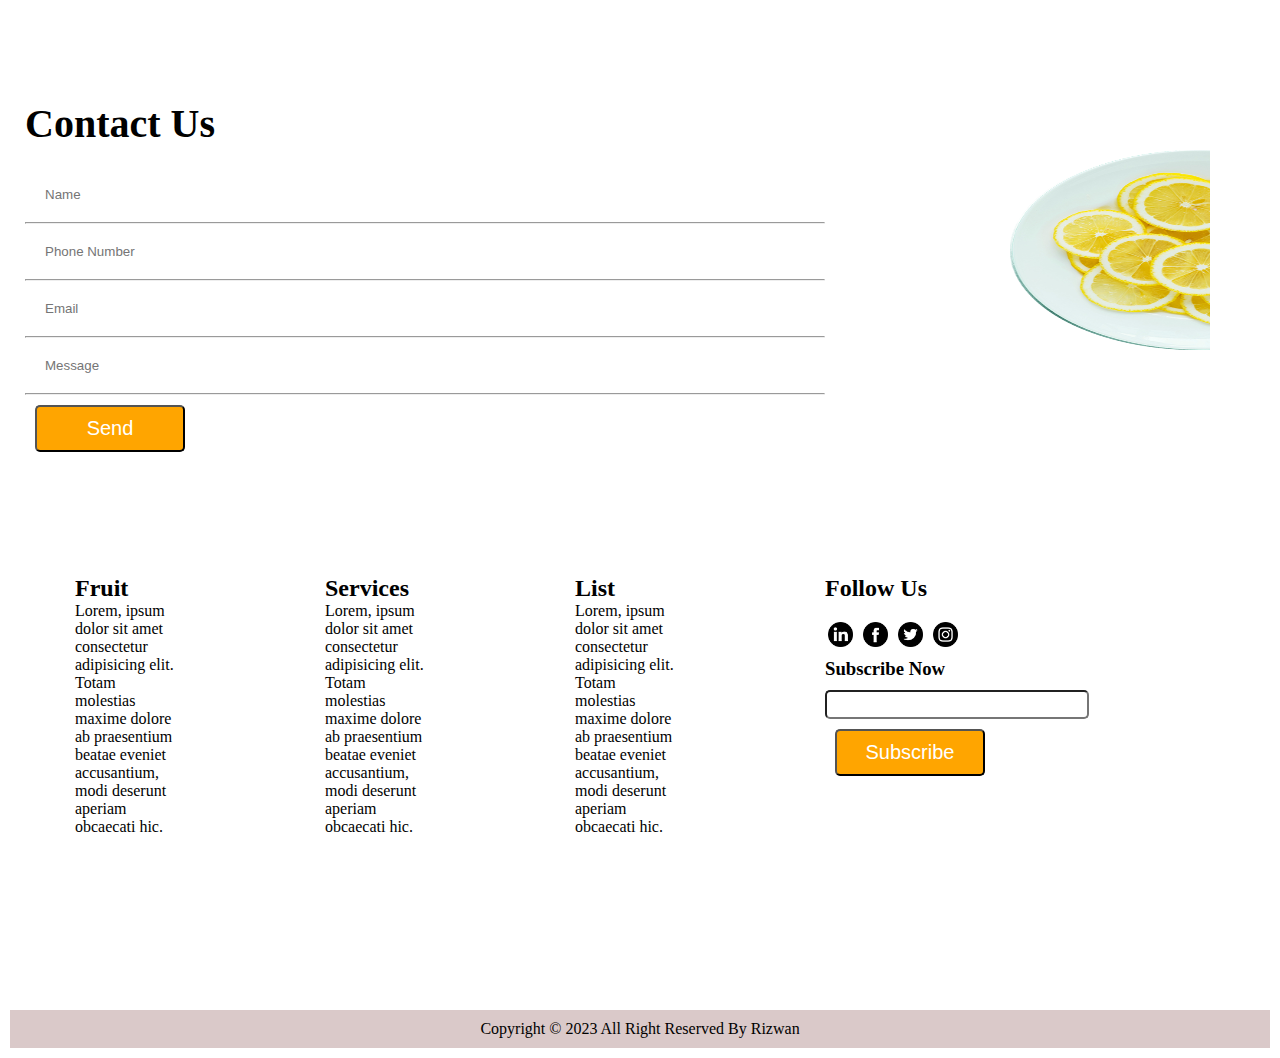
<file: contacts.html>
<!DOCTYPE html>
<html lang="en">

<head>
    <meta charset="UTF-8">
    <meta name="viewport" content="width=device-width, initial-scale=1.0">
    <title>W3FruitShop</title>
    <link rel="stylesheet" href="style.css">
</head>
<div class="contact">
    <img src="orange-dish.png" alt="" height="200px" width="200px" class="dish">
    <b><h2 class="ds">Contact Us</h2></b>
    <div class="ty">
        <form>
            <input type="text" name="" id="formname" placeholder="Name">
            <hr>
            <input type="text" name="" id="formname" placeholder="Phone Number">
            <hr>
            <input type="text" name="" id="formname" placeholder="Email">
            <hr>
            <input type="text" name="" id="formname" placeholder="Message">
            <hr>
            <button type="" class="sendbutton">Send</button>
        </form>
    </div>
</div>
<div class="lastclass">
    <div class="lastin1">
        <h2>Fruit</h2>
        <p>Lorem, ipsum dolor sit amet consectetur adipisicing elit. Totam molestias maxime dolore ab praesentium
            beatae eveniet accusantium, modi deserunt aperiam obcaecati hic.</p>
    </div>
    <div class="lastin1">
        <h2>Services</h2>
        <p>Lorem, ipsum dolor sit amet consectetur adipisicing elit. Totam molestias maxime dolore ab praesentium
            beatae eveniet accusantium, modi deserunt aperiam obcaecati hic.</p>
    </div>
    <div class="lastin1">
        <h2>List</h2>
        <p>Lorem, ipsum dolor sit amet consectetur adipisicing elit. Totam molestias maxime dolore ab praesentium
            beatae eveniet accusantium, modi deserunt aperiam obcaecati hic.</p>
    </div>
    <div class="lastin2">
        <h2>Follow Us</h2>
        <div class="icons"><img src="linkedin.png" alt="" class="socialicon" width="25" height="25">
        <img src="fb.png" alt="" class="socialicon" width="25" height="25">
        <img src="twitter(1).png" alt="" class="socialicon"width="25" height="25">
        <img src="instagram.png" alt="" class="socialicon"width="25" height="25"></div>
        <div>
            <h3>
                Subscribe Now 
            </h3>
            <input type="text" class="inside">
            <div class="lastbutton">
                <button type="" class="sendbutton">Subscribe</button>
            </div>
        </div>

    </div>

</div>
<div class="lastcopy">
    <center><p>Copyright &COPY; 2023 All Right Reserved By Rizwan</p></center>
</div>
</file>
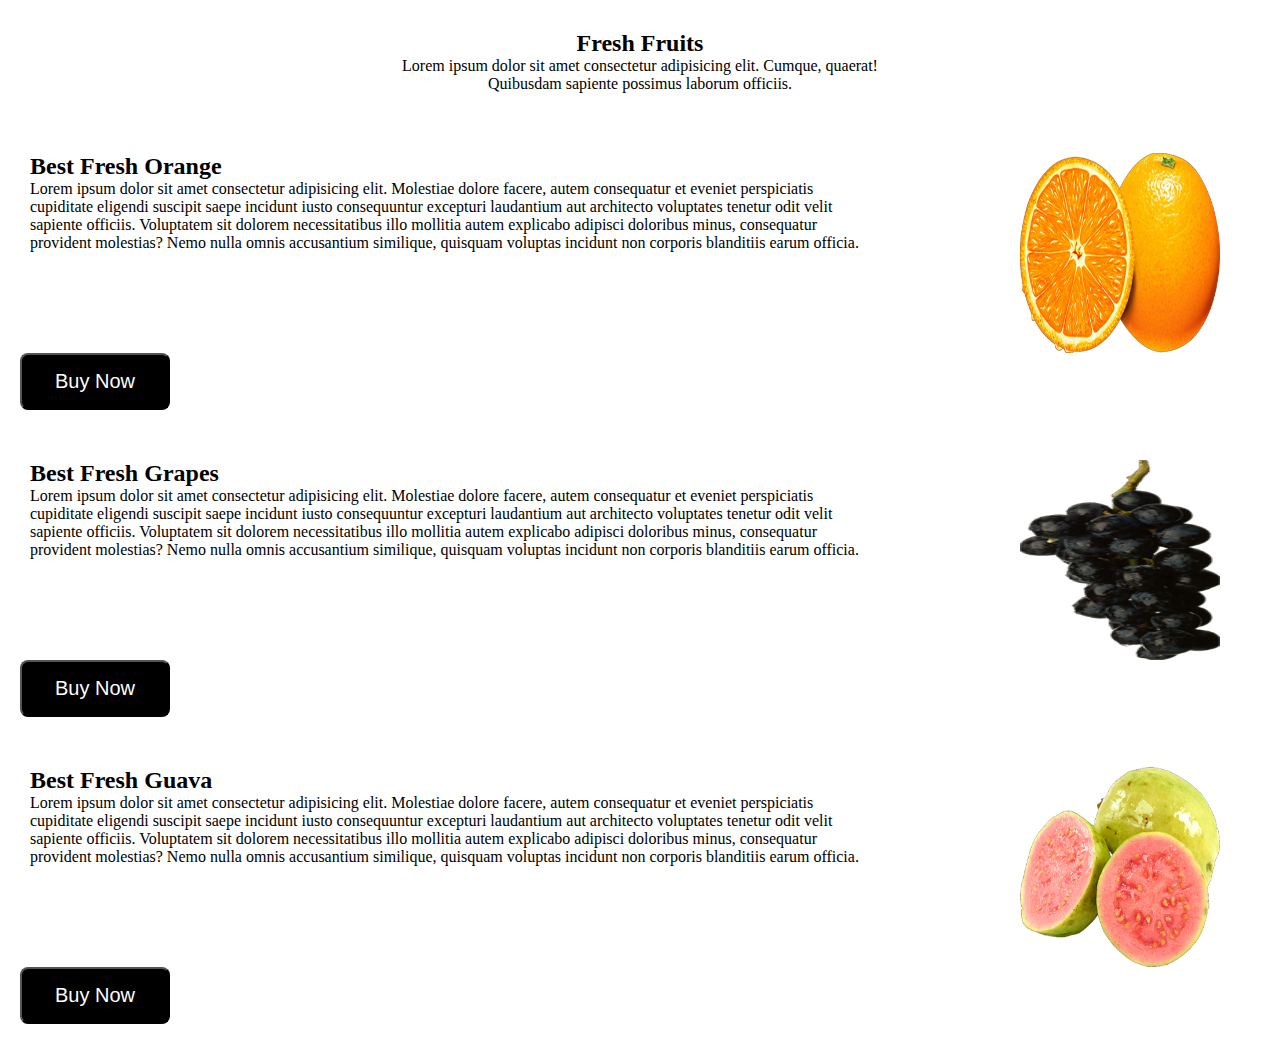
<file: fruits.html>
<!DOCTYPE html>
<html lang="en">

<head>
    <meta charset="UTF-8">
    <meta name="viewport" content="width=device-width, initial-scale=1.0">
    <title>W3FruitShop</title>
    <link rel="stylesheet" href="style.css">
<center>
    <div class="freshfruit">
        <b>
            <h2>Fresh Fruits</h2>
        </b>
        Lorem ipsum dolor sit amet consectetur adipisicing elit. Cumque, quaerat! Quibusdam sapiente possimus
        laborum officiis.
    </div>
</center>
<div class="bestorange"><img src="Orange.png" alt="" class="pageorange">
    <h2>Best Fresh Orange</h2>
    <div class="bestorangep">
        <p>Lorem ipsum dolor sit amet consectetur adipisicing elit. Molestiae dolore facere, autem consequatur et
            eveniet perspiciatis cupiditate eligendi suscipit saepe incidunt iusto consequuntur excepturi laudantium
            aut architecto voluptates tenetur odit velit sapiente officiis. Voluptatem sit dolorem necessitatibus
            illo mollitia autem explicabo adipisci doloribus minus, consequatur provident molestias? Nemo nulla
            omnis accusantium similique, quisquam voluptas incidunt non corporis blanditiis earum officia.</p>
    </div>
</div>
<button class="buy1">Buy Now</button>
<div class="bestorange"><img src="Grapes.png" alt="" class="pageorange">
    <h2>Best Fresh Grapes</h2>
    <div class="bestorangep">
        <p>Lorem ipsum dolor sit amet consectetur adipisicing elit. Molestiae dolore facere, autem consequatur et
            eveniet perspiciatis cupiditate eligendi suscipit saepe incidunt iusto consequuntur excepturi laudantium
            aut architecto voluptates tenetur odit velit sapiente officiis. Voluptatem sit dolorem necessitatibus
            illo mollitia autem explicabo adipisci doloribus minus, consequatur provident molestias? Nemo nulla
            omnis accusantium similique, quisquam voluptas incidunt non corporis blanditiis earum officia.</p>
    </div>
</div>
<button class="buy1">Buy Now</button>
<div class="bestorange"><img src="gauva.png" alt="" class="pageorange">
    <h2>Best Fresh Guava</h2>
    <div class="bestorangep">
        <p>Lorem ipsum dolor sit amet consectetur adipisicing elit. Molestiae dolore facere, autem consequatur et
            eveniet perspiciatis cupiditate eligendi suscipit saepe incidunt iusto consequuntur excepturi laudantium
            aut architecto voluptates tenetur odit velit sapiente officiis. Voluptatem sit dolorem necessitatibus
            illo mollitia autem explicabo adipisci doloribus minus, consequatur provident molestias? Nemo nulla
            omnis accusantium similique, quisquam voluptas incidunt non corporis blanditiis earum officia.</p>
    </div>
</div>
<button class="buy1">Buy Now</button>
</file>
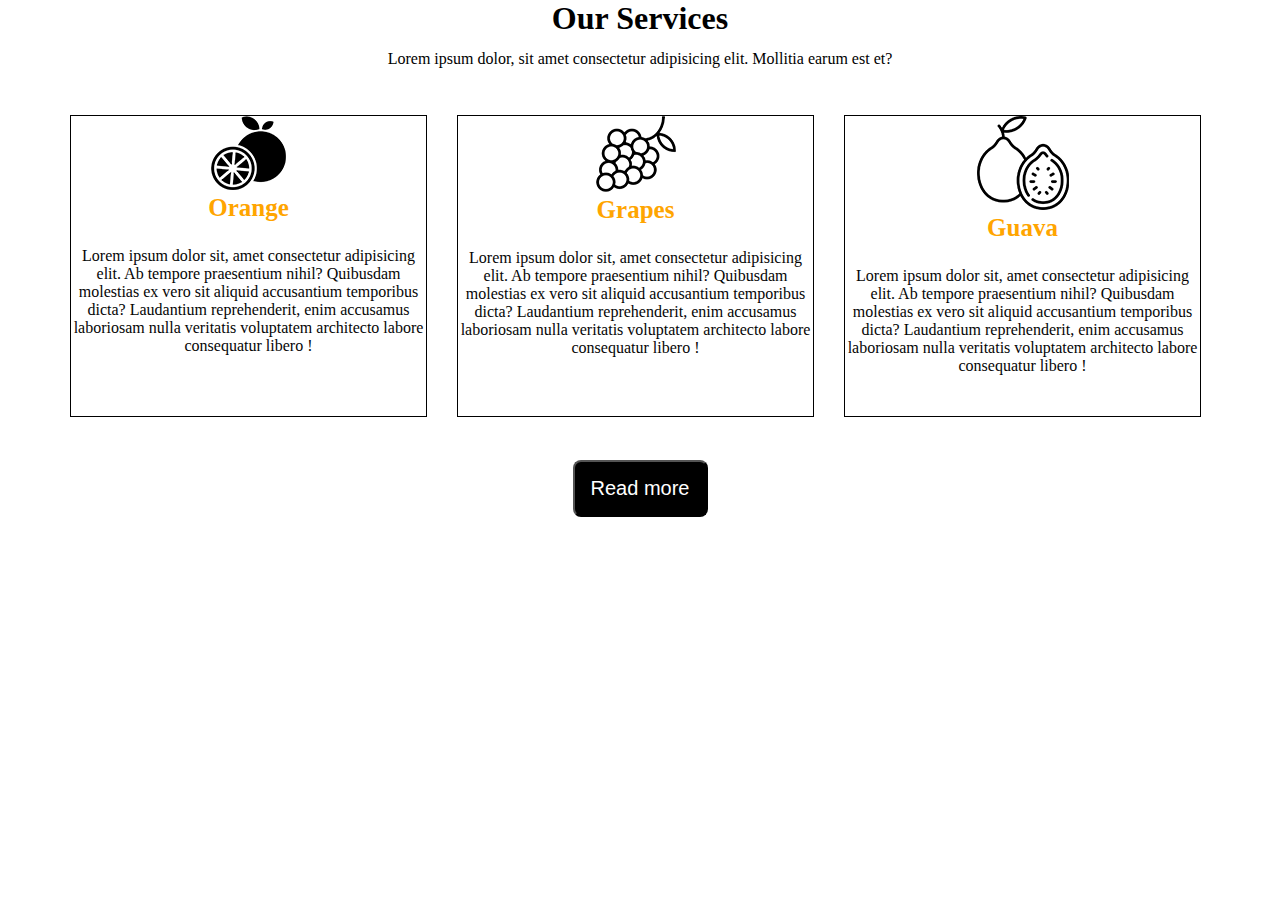
<file: services.html>
<!DOCTYPE html>
<html lang="en">

<head>
    <meta charset="UTF-8">
    <meta name="viewport" content="width=device-width, initial-scale=1.0">
    <title>W3FruitShop</title>
    <link rel="stylesheet" href="style.css">
</head>
<center>
    <section> <div class="ourser">
        <div class="mainhd">
            <h1>Our Services</h1>
        </div>
        <p>Lorem ipsum dolor, sit amet consectetur adipisicing elit. Mollitia earum est et?</p>
        </div>
    </section>
</center>
</center>
<div class="divicons">
<div class="secorange">
    <center><img class="iorangea" src="card-item-1.png" alt="">
        <p class="organgehead"><b>Orange</p></b>
    </center>
    <p class="orgdetail">
        <center> Lorem ipsum dolor sit, amet consectetur adipisicing elit. Ab tempore praesentium nihil?
            Quibusdam molestias ex vero sit aliquid accusantium temporibus dicta? Laudantium reprehenderit, enim
            accusamus laboriosam nulla veritatis voluptatem architecto labore consequatur libero
            !</center>
    </p>
</div>
<div class="secorange">
    <center><img class="igrapes" src="card-item-2.png" alt="">
        <p class="organgehead"><b>Grapes</p></b>
    </center>
    <p class="orgdetail">
        <center> Lorem ipsum dolor sit, amet consectetur adipisicing elit. Ab tempore praesentium nihil?
            Quibusdam molestias ex vero sit aliquid accusantium temporibus dicta? Laudantium reprehenderit, enim
            accusamus laboriosam nulla veritatis voluptatem architecto labore consequatur libero
            !</center>
    </p>
</div>
<div class="secorange">
    <center><img class="igrapes" src="card-item-3.png" alt="">
        <p class="organgehead"><b>Guava</p></b>
    </center>
    <p class="orgdetail">
        <center> Lorem ipsum dolor sit, amet consectetur adipisicing elit. Ab tempore praesentium nihil?
            Quibusdam molestias ex vero sit aliquid accusantium temporibus dicta? Laudantium reprehenderit, enim
            accusamus laboriosam nulla veritatis voluptatem architecto labore consequatur libero
            !</center>
    </p>
</div>
</div>
<center><button class="readmore">Read more</button></center>
</file>
<file: style.css>
*{
    margin: 0;
    padding: 0;

}
.firstfulldiv{
    height: 865px;
    width: 1275px;
    /* border: 2px solid black; */
    background-color: #ffffff;
}
.fulhome{
    width: 100%;
    background: linear-gradient(to top, rgba(224, 219, 219, 0.5)50%,rgba(224, 219, 219, 0.5)50%), url(2.png);
    background-position: center;
  background-size: cover;
    height: 100vh;
   
}

.bar{
    /* border: 2px solid black; */
    height: 70px;
    width: 900px;
    float: right;
    
    
}
.listbar{
    text-decoration: none;
    display: flex;
    
}
.buttonbar{
    width: 130px;
    height: 35px;
    background: #ff7200;
    border: 2px solid #ff7200;
    margin-top: 10px;
    color: #ffffff;
    font-size: 15px;
    float: right;  
   margin-left: 50px;
}
.searchicon{
    margin-top: 15px;
    margin-left: 90px;
}
ul{
    float: left;
    display: flex;
    justify-content: center;
    align-items: center;
}

ul li{
    list-style: none;
    margin-left: 62px;
    margin-top: 15px;
    font-size: 14px;
}

ul li a{
    text-decoration: none;
    color: #946b6b;
    font-family: Arial;
    font-weight: bold;
    transition: 0.4s ease-in-out;
}

ul li a:hover{
    color: #ff7200;
}

.divlogo{
    /* border: 2px solid black; */
    height: 70px;
    width: 372px;
    float: left;
}
.companyname{
  margin-top: 10px;
  font-size: 25px;
  float: left;
  color: #080808;
  margin-right: 10px;
  border-radius: 8px;
  margin-top: 10px;

}
.logo{
    height: 35px;
    width: 45px;
    margin-top: 7px;
    float: right;
}
.a{
   /* border: 2px solid black; */
    height: 40px;
    width: 250px;
    float: right;
    margin-top: 8px;
    margin-right: 15px;

   

}
.b{
    /* border: 2px solid black; */
    height: 40px;
    width: 79px;
    float: left;
    margin-left: 20px;
    margin-top: 9px;

}
.mainpage{
    height: 500px;
    width: 700px;
    /* border: 2px solid black; */
    float: right;
    margin-top: 130px;
}
.welcome{
    height: 700px;
    width: 560px;
    border: 2px solid rgb(223, 219, 219);
   
}
.head1{
    margin-top: 200px;
    font-size: 80px;
    margin-left: 25px;
}
.para{
    height: 200px;
    width: 500px;
    /* border: 2px solid black; */
    margin-top: 50px;
    margin-left: 25px;
}
.paragraph{
    margin-top: 20px;
    font-size: 10px;
}
.buttonshop{
    height: 60px;
    width: 250px;
    /* border: 2px solid black; */
    margin-left: 25px;
}
.buttona{
background: orange;

}
 .cn{
    width: 110px;
    height: 40px;
    background: orange;
    border: none;
    margin-bottom: 10px;
    margin-left: 0px;
    font-size: 15px;
    border-radius: 0px;
    cursor: pointer;
    transition: .4s ease;
    margin-top: 20px;
    
}

 .d{
    width: 110px;
    height: 40px;
    background: rgb(0, 0, 0);
    border: none;
    margin-bottom: 10px;
    margin-left:10px;
    font-size: 15px;
    border-radius: 0px;
    cursor: pointer;
    transition: .4s ease; 
    -webkit-text-fill-color: white;
    
    
 }   
    


.buttonshop .cn a{
    text-decoration: none;
    color: #000;
    transition: .3s ease;
}

.cn:hover{
    background-color: #fff;
}
.d:hover{
    background-color:orange;
}
/* first page complete */
.content span{
    color: #cea9a9;
    font-size: 65px
}
.secorange{
    height: 300px;
    border: 1px solid black;
    width: 355px;
    margin: 15px;
    position: relative;
    left: 55px;
    
}
.organgehead{
    color: orange;
    font-size: 25px;
}
.orgdetail{
    margin: 25px;
}
.divicons{
    height: 360px;
    width: 1250px;
   color: #050505;
    display: flex;
}
.ourser{
    height: 100px;
    text-shadow: 25px;
}
.mainhd{
    height: 50px;
    
}
.readmore{
    background-color: black;
    color: white;
    padding: 15px;
    border-radius: 8px;
    width: 135px;
    font-size: 20px;
    cursor: pointer;
    box-shadow: 20px;
    
}
.freshfruit{
    padding: 30px;
    
    width: 500px;

}
.testb{
    /* padding: 20px; */
    /* border: 2px solid black; */
    height: 50px;
    width: 1200px;
    /* margin: 100px; */
    margin-left: 45px;
}
.pageorange{
    height: 200px;
    width: 200px;
    position: absolute;
    right: 60px;
}
.bestorange{
    padding: 30px;
    height: 150px;
    /* border: 2px solid black; */
    
}
.bestorangep{
    height: 100px;
    width: 850px;
    /* border: 2px solid black; */
    
}
.buy1{
    background-color: black;
    color: white;
    padding: 15px;
    border-radius: 8px;
    width: 150px;
    font-size: 20px;
    cursor: pointer;
    box-shadow: 20px;
    margin: 20px;   
}
.testa{
    /* padding: 20px; */
    /* border: 2px solid black; */
    height: 50px;
    width: 1200px;
    /* margin: 100px; */
    margin-left: 45px;
    
}
.man{
    /* border: 2px solid black; */
   /* margin-top: 20px; */
   width: 1200px;
}
.man1{
    border-radius: 150px;
}
.testa{
    padding: 0px;
    /* border: 2px solid black; */
    height: 80px;
    width: 1200px; 
}
.ty{
    height: 500px;
    width: 800px;
}

#formname{
    font-style: none;
    display: list-item;
    padding: 20px;
    border: none;
    /* border-bottom: 2px solid blue; */
    width: 400px;
}
.sendbutton{
    background-color:orange;
    color: white;
    padding: 10px;
    border-radius: 5px;
    width: 150px;
    font-size: 20px;
    cursor: pointer;
    box-shadow: 20px;
   margin: 10px;
}
.contact{
    margin-left: 25px;
    margin-top: 100px;
    height: 400px;
    width: 1200px;
    /* border: 2px solid black; */
    
}
.ds{
    font-size: 40px;
    margin-bottom: 20px;
}
.dish{
    position: absolute;
    right: 20px;
    padding: 25px;
    margin: 25px;
}
.lastclass{
    /* border: 2px solid black; */
    height: 500px;
    display: flex;
    
}
.lastin1{
    width: 100px;
    /* border: 2px solid black; */
    margin: 25px;
    padding: 50px;
    height: 300px;
    
}
.lastin2{
    width: 250px;
    /* border: 2px solid black; */
    margin: 25px;
    padding: 50px;
    height: 300px;
}
.socialicon{
    /* margin: 5px;
    padding: 5px; */
   margin-top: 20px;
   margin-inline: 3px;
}
.icons{
    margin-bottom: 7px;
}
.inside{
    padding: 5px;
    width: 250px;
    margin-top: 10px;
    border-radius: 5px;

}
.lastbutton{
   margin-left: 0;
}
.lastcopy{
    margin: 10px;
    padding: 10px;
    background-color: rgb(218, 201, 201);
}
</file>
